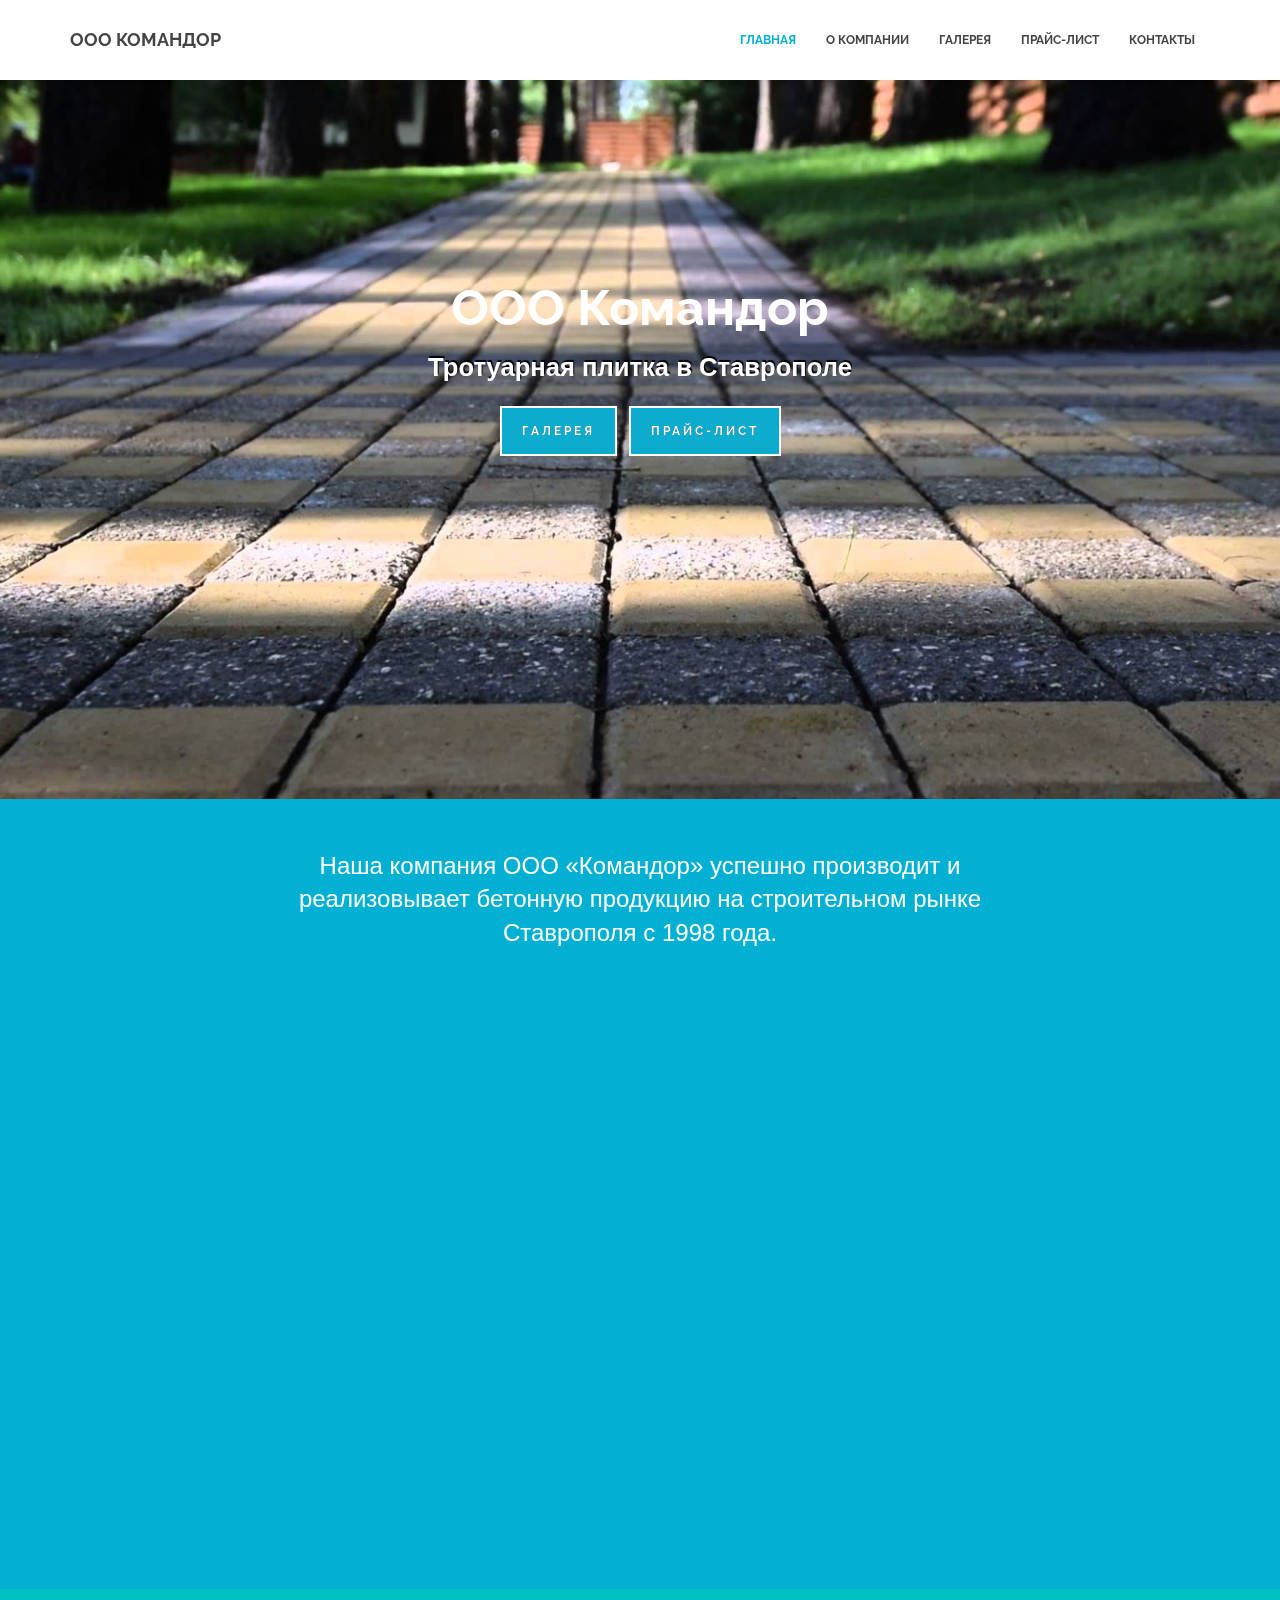
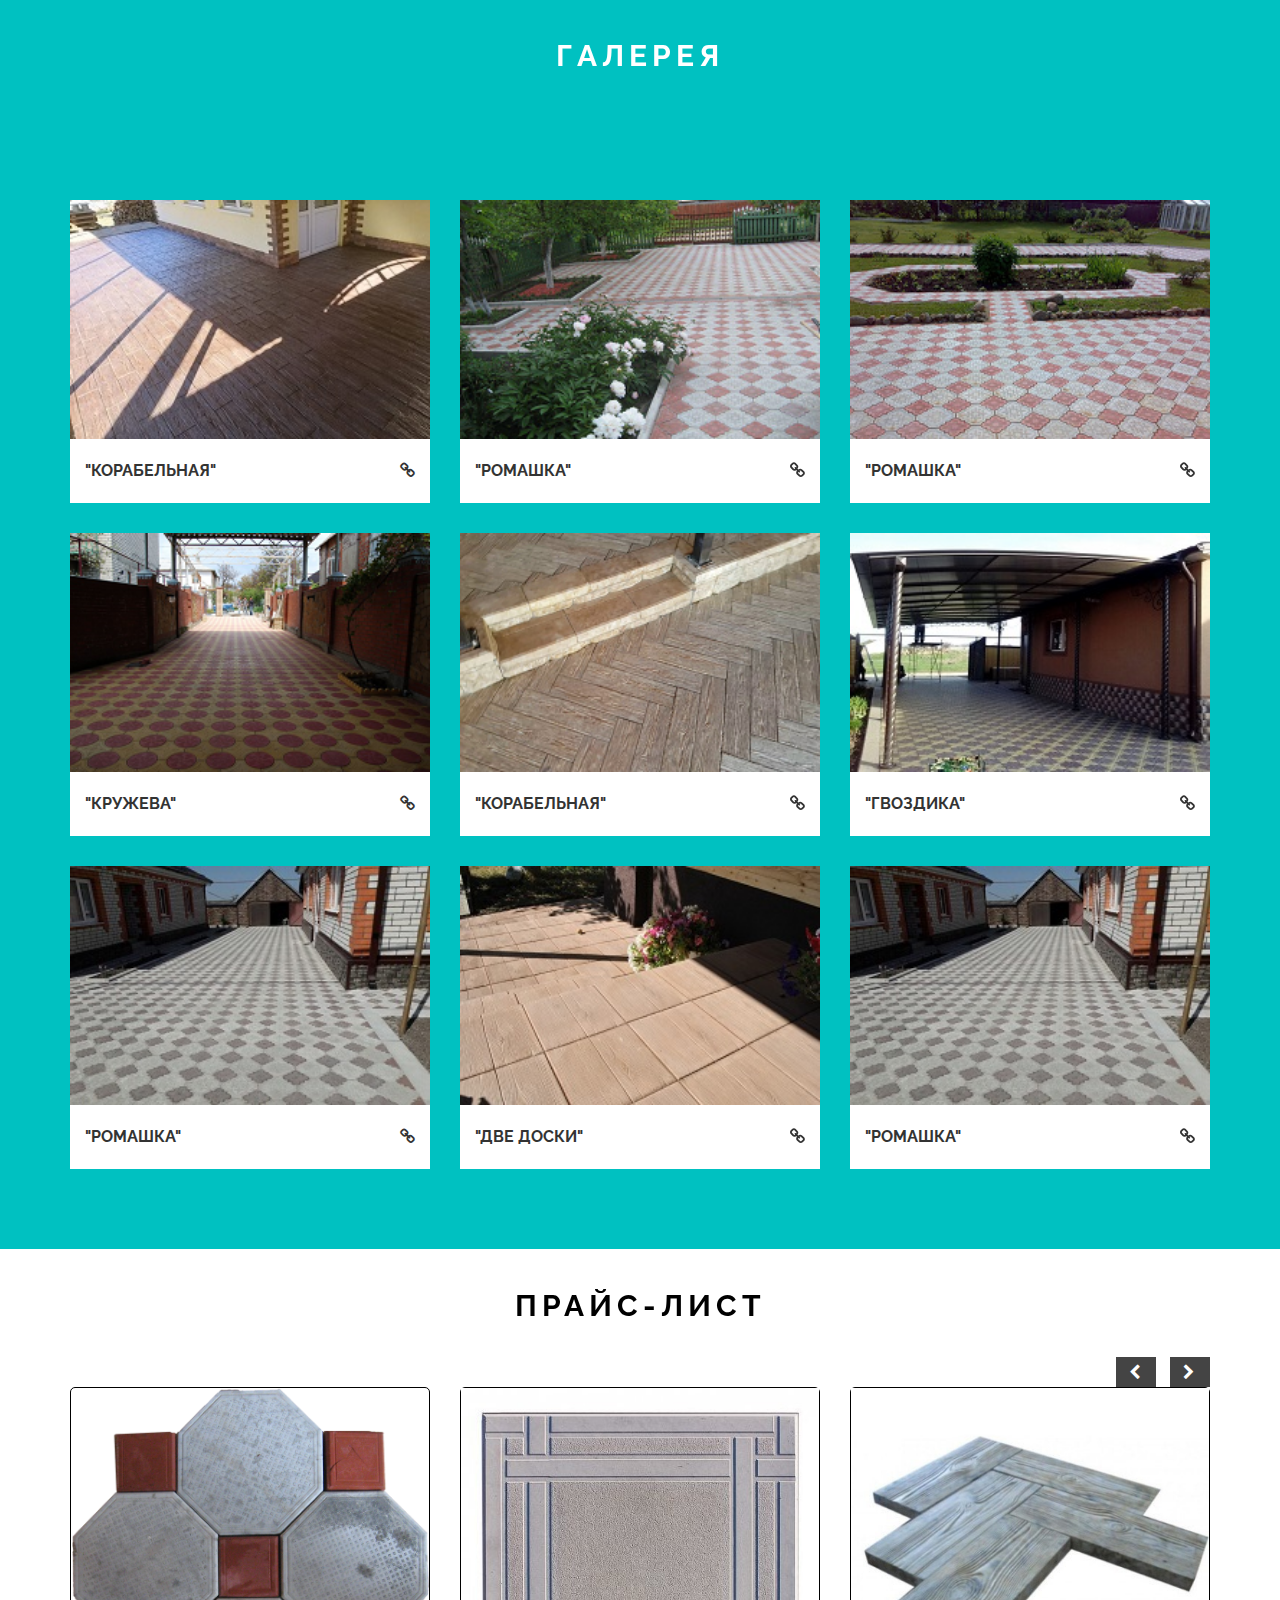
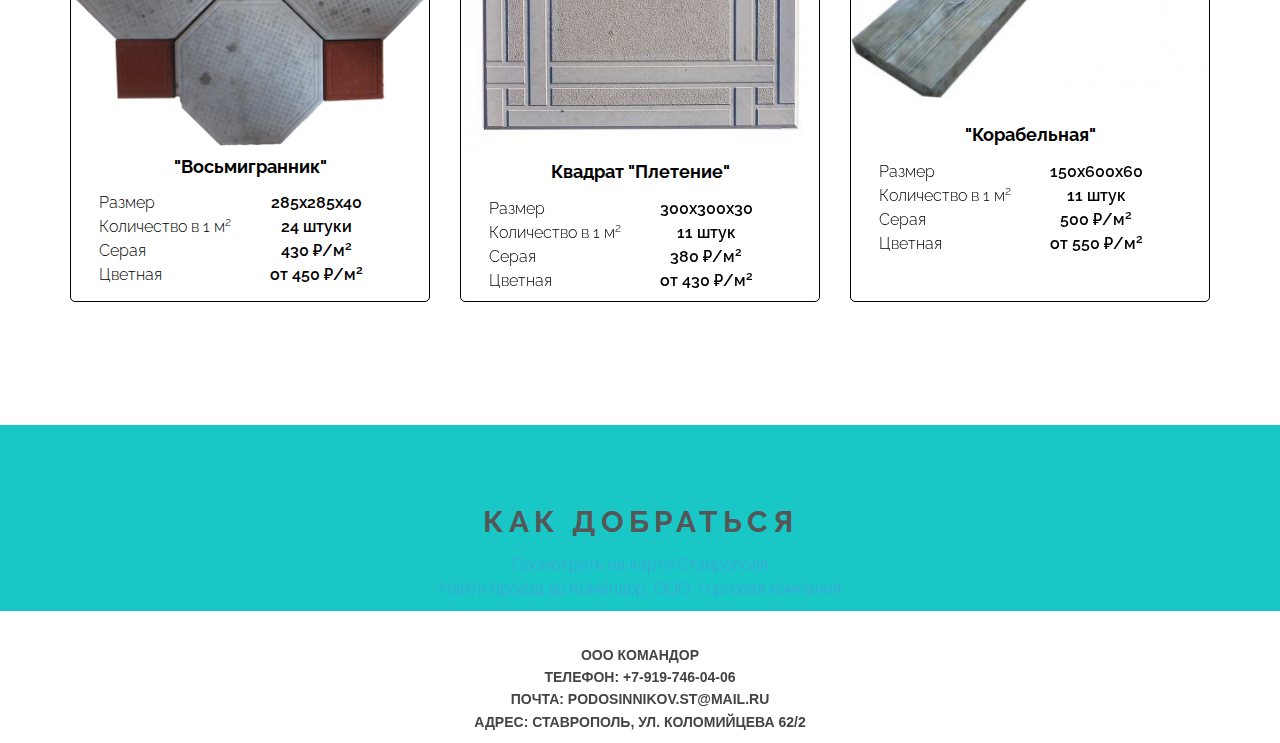
<file: index.html>
﻿<!doctype html>
<html lang="en">

<head>
    <!-- Meta, title, CSS, favicons, etc. -->
    <meta charset="utf-8">
    <meta name="viewport" content="width=device-width, initial-scale=1.0">
    <meta name="description" content="">
    <meta name="author" content="">
    <title>ООО Командор</title>
    <!-- Styles -->
    <link rel='stylesheet' href='assets/css/bootstrap.min.css'>
    <link rel='stylesheet' href='assets/css/animate.min.css'>
    <link rel='stylesheet' href="assets/css/font-awesome.min.css" />
    <link rel='stylesheet' href="assets/css/style.css" />
    <link rel='stylesheet' href="assets/css/price.css" />
    <!-- Fonts -->
    <link href='http://fonts.googleapis.com/css?family=Raleway:200,300,400,500,600,700,800' rel='stylesheet' type='text/css'>
    <!-- HTML5 shim and Respond.js IE8 support of HTML5 elements and media queries -->
    <!--[if lt IE 9]>
		  <script src="https://oss.maxcdn.com/libs/html5shiv/3.7.0/html5shiv.js"></script>
		  <script src="https://oss.maxcdn.com/libs/respond.js/1.3.0/respond.min.js"></script>
	<![endif]-->
    <!-- Favicon -->
    <link rel="shortcut icon" href="#"> </head>

<body>
    <!-- Begin Hero Bg -->
    <div id="parallax"> </div>
    <!-- End Hero Bg
	================================================== -->
    <!-- Start Header
	================================================== -->
    <header id="header" class="navbar navbar-inverse navbar-fixed-top" role="banner">
        <div class="container">
            <div class="navbar-header">
                <button class="navbar-toggle" type="button" data-toggle="collapse" data-target=".bs-navbar-collapse"> <span class="sr-only">Toggle navigation</span> <span class="icon-bar"></span> <span class="icon-bar"></span> <span class="icon-bar"></span> </button>
                <!-- Your Logo --><a href="#hero" class="navbar-brand">ООО КОМАНДОР</a> </div>
            <!-- Start Navigation -->
            <nav class="collapse navbar-collapse bs-navbar-collapse navbar-right" role="navigation">
                <ul class="nav navbar-nav">
                    <li> <a href="#hero">Главная</a> </li>
                    <li> <a href="#about">О компании</a> </li>
                    <li> <a href="#gallery">Галерея</a> </li>
                    <li> <a href="#slider">Прайс-лист</a> </li>
                    <!--  <li> <a href="#faq">FAQ</a> </li>-->
                    <li> <a href="#map">Контакты</a> </li>
                </ul>
            </nav>
        </div>
    </header>
    <!-- Intro
	================================================== -->
    <section id="hero" class="section">
        <div class="container">
            <div class="row">
                <div class="col-md-12">
                    <div class="herotext">
                        <h1 class="wow bounceInDown" data-wow-duration="1s" data-wow-delay="0.1s">ООО Командор </h1>
                        <p class="lead wow zoomIn" data-wow-duration="2s" data-wow-delay="0.5s" style="color:white;text-shadow: 1px -2px 1px black;"> Тротуарная плитка в Ставрополе </p>
                        <p> <a href="#gallery" class="btn btn-default btn-lg wow fadeInLeft" role="button"> Галерея </a> &nbsp; <a href="#slider" class="btn btn-default btn-lg wow fadeInRight" role="button">Прайс-лист</a> </p>
                    </div>
                </div>
                <div class="col-md-7"> </div>
            </div>
        </div>
    </section>
    <!-- About
	================================================== -->
    <section id="about" class="parallax section" style="background-color: #01b0d1" ;>
        <div class="wrapsection">
            <div class="parallax-overlay" style="background-color: #01b0d1;opacity:0.9;"></div>
            <div class="container">
                <div class="row">
                    <div class="col-md-12">
                        <!-- Title -->
                        <div class="maintitle">
                            <!--  <h3 class="section-title"><strong>FIND <span class="lighter">CAUSE</span></strong> to support on your run</h3>-->
                            <p class="lead"> Наша компания ООО «Командор» успешно производит и реализовывает бетонную продукцию на строительном рынке Ставрополя с 1998 года. </p>
                        </div>
                    </div>
                    <div class="row">
                        <div class="col-md-4 col-sm-6">
                            <div class="service-box wow flipInY" data-wow-duration="1.5s" data-wow-delay="0.1s"> <span class="glyphicon glyphicon-stats"></span>
                                <h3>Широкий ассортимент</h3>
                                <p> Вы можете подобрать материалы на ваш вкус, которые помогут реализовать даже самые смелые дизайнерские решения </p>
                            </div>
                        </div>
                        <div class="col-md-4 col-sm-6">
                            <div class="service-box wow flipInY" data-wow-duration="1.5s" data-wow-delay="0.1s"> <span class="glyphicon glyphicon-rub"></span>
                                <h3>Отсутствие переплаты посредниками</h3>
                                <p> Как компания – производитель, мы не делаем наценку на реализацию продукции </p>
                            </div>
                        </div>
                        <div class="col-md-4 col-sm-6">
                            <div class="service-box wow flipInY" data-wow-duration="1.5s" data-wow-delay="0.3s"> <span class="glyphicon glyphicon-heart"></span>
                                <h3>Качество</h3>
                                <p> Наша тротуарная плитка изготовлена из материалов высокого качества с соблюдением технологического процесса </p>
                            </div>
                        </div>
                    </div>
                    <div class="row">
                        <div class="col-md-4 col-sm-6">
                            <div class="service-box wow flipInY" data-wow-duration="1.5s" data-wow-delay="0.1s"> <span class="glyphicon glyphicon-briefcase"></span>
                                <h3>Надежные партнеры</h3>
                                <p> У нас можно купить тротуарную плитку от 1 м<sup>2</sup> и в любом объеме </p>
                            </div>
                        </div>
                        <div class="col-md-4 col-md-offset-4 col-sm-6">
                            <div class="service-box wow zoomIn" data-wow-duration="1.5s" data-wow-delay="0.1s"> <span class="glyphicon glyphicon-time"></span>
                                <h3>В ногу со временем</h3>
                                <p> Мы работаем на современном оборудованиии </p>
                            </div>
                        </div>
                    </div>
                </div>
            </div>
        </div>
    </section>
    <!-- Random
	================================================== 
    <section class="parallax section" style="background-image: url(http://themepush.com/demo/runcharity/assets/img/3.jpg);">
        <div class="wrapsection">
            <div class="parallax-overlay"></div>
            <div class="container">
                <div class="row">
                    <div class="col-md-12 sol-sm-12">
                        <div class="maintitle">
                            <h3 class="section-title justtitle">Participation is everything</h3>
                            <p class="lead bottom0 wow bounceInUp"> Fusce fermentum lectus id turpis suscipit, ut egestas magna volutpat. Donec a purus tellus. Nunc ut dolor eu est gravida auctor quis vitae. </p>
                        </div>
                    </div>
                </div>
            </div>
        </div>
    </section>-->
    <!-- Gallery
	================================================== -->
    <section id="gallery" class="parallax section" style="background-color:#00c1c1;">
        <div class="wrapsection">
            <div class="parallax-overlay" style="background-color:#00c1c1;opacity:0.9;"></div>
            <div class="container">
                <div class="row">
                    <div class="col-md-12 sol-sm-12">
                        <div class="maintitle">
                            <h3 class="section-title">Галерея</h3>
                            <p class="lead wow flipInX"> Мы выполнили большое количество заказов... </p>
                        </div>
                    </div>
                    <div class="col-md-4">
                        <a href="assets/img/gallery/big-1.jpg" title="Корабельная"> <img src="assets/img/gallery/small-1.jpg" alt="" class="image-responsive">
                            <div class="description"> <span class="caption"><b>"Корабельная"</b></span> <span class="camera"><i class="fa fa-link"></i></span>
                                <div class="clearfix"></div>
                            </div>
                        </a>
                    </div>
                    <div class="col-md-4">
                        <a href="assets/img/gallery/big-3.jpg" title="Ромашка"> <img src="assets/img/gallery/small-3.png" alt="" class="image-responsive">
                            <div class="description"> <span class="caption"> <b>"Ромашка"</b></span> <span class="camera"><i class="fa fa-link"></i></span>
                                <div class="clearfix"></div>
                            </div>
                        </a>
                    </div>
                    <div class="col-md-4">
                        <a href="assets/img/gallery/big-4.jpg" title="Ромашка"> <img src="assets/img/gallery/small-4.png" alt="" class="image-responsive">
                            <div class="description"> <span class="caption"><b>"Ромашка"</b></span> <span class="camera"><i class="fa fa-link"></i></span>
                                <div class="clearfix"></div>
                            </div>
                        </a>
                    </div>
                    <div class="col-md-4">
                        <a href="assets/img/gallery/big-5.jpg" title="Кружева"> <img src="assets/img/gallery/small-5.png" alt="" class="image-responsive">
                            <div class="description"> <span class="caption"> <b>"Кружева"</b></span> <span class="camera"><i class="fa fa-link"></i></span>
                                <div class="clearfix"></div>
                            </div>
                        </a>
                    </div>
                    <div class="col-md-4">
                        <a href="assets/img/gallery/big-6.jpg" title="Корабельная"> <img src="assets/img/gallery/small-6.png" alt="" class="image-responsive">
                            <div class="description"> <span class="caption"> <b>"Корабельная"</b></span> <span class="camera"><i class="fa fa-link"></i></span>
                                <div class="clearfix"></div>
                            </div>
                        </a>
                    </div>
                    <div class="col-md-4">
                        <a href="assets/img/gallery/big-8.jpg" title="Гвоздика"> <img src="assets/img/gallery/small-8.jpg" alt="" class="image-responsive">
                            <div class="description"> <span class="caption"> <b>"Гвоздика"</b></span> <span class="camera"><i class="fa fa-link"></i></span>
                                <div class="clearfix"></div>
                            </div>
                        </a>
                    </div>
                    <div class="col-md-4">
                        <a href="assets/img/gallery/big-9.jpg" title="Ромашка"> <img src="assets/img/gallery/small-9.jpg" alt="" class="image-responsive">
                            <div class="description"> <span class="caption"> <b>"Ромашка"</b></span> <span class="camera"><i class="fa fa-link"></i></span>
                                <div class="clearfix"></div>
                            </div>
                        </a>
                    </div>
                    <div class="col-md-4">
                        <a href="assets/img/gallery/big-10.jpg" title="Две доски"> <img src="assets/img/gallery/small-10.jpg" alt="" class="image-responsive">
                            <div class="description"> <span class="caption"> <b>"Две доски"</b></span> <span class="camera"><i class="fa fa-link"></i></span>
                                <div class="clearfix"></div>
                            </div>
                        </a>
                    </div>
                     <div class="col-md-4">
                        <a href="assets/img/gallery/big-11.jpg" title="Ромашка"> <img src="assets/img/gallery/small-11.jpg" alt="" class="image-responsive">
                            <div class="description"> <span class="caption"> <b>"Ромашка"</b></span> <span class="camera"><i class="fa fa-link"></i></span>
                                <div class="clearfix"></div>
                            </div>
                        </a>
                    </div>
                </div>
            </div>
        </div>
    </section>
    <!-- Text Carousel
	================================================== -->
    <section id="slider" class="parallax section" style="background-image: url(assets/img/background.gif);
    background-repeat: repeat;">
        <div class="wrapsection">
            <div class="container">
                <div class="row">
                    <h3 class="section-title">Прайс-лист</h3>
                    <div class="col-md-12">
                        <div class="row">
                            <div class="col-md-9"> </div>
                            <div class="col-md-3">
                                <!-- Controls -->
                                <div class="controls pull-right">
                                    <a class="left fa fa-chevron-left btn btn-primary" href="#carousel-example-generic" data-slide="prev"></a>
                                    <a class="right fa fa-chevron-right btn btn-primary" href="#carousel-example-generic" data-slide="next"></a>
                                </div>
                            </div>
                        </div>
                        <div id="carousel-example-generic" class="carousel slide" data-ride="carousel">
                            <!-- Wrapper for slides -->
                            <div class="carousel-inner">
                                <div class="item active">
                                    <div class="row">
                                        <div class="col-sm-4">
                                            <div class="col-item">
                                                <div class="photo"> <img src="./assets/img/price/8-gran.png" class="img-responsive" alt="a" /> </div>
                                                <div class="info">
                                                    <div class="row">
                                                        <h5>"Восьмигранник"</h5>
                                                        <div class="row">
                                                            <div class="col-md-5 col-md-offset-1
                                                            col-xs-5 col-xs-offset-1 product-prop-name">Размер</div>
                                                            <div class="col-md-4 product-property">285x285x40</div>
                                                        </div>
                                                        <div class="row">
                                                            <div class="col-md-5 col-md-offset-1
                                                            col-xs-5 col-xs-offset-1 product-prop-name">Количество в 1 м<sup>2</sup></div>
                                                            <div class="col-md-4 product-property">24 штуки</div>
                                                        </div>
                                                        <div class="row">
                                                            <div class="col-md-5 col-md-offset-1
                                                            col-xs-5 col-xs-offset-1 product-prop-name">Серая</div>
                                                            <div class="col-md-4 product-property">430 &#8381;/м<sup>2</sup> </div>
                                                        </div>
                                                        <div class="row">
                                                            <div class="col-md-5 col-md-offset-1
                                                            col-xs-5 col-xs-offset-1 product-prop-name">Цветная</div>
                                                            <div class="col-md-4 product-property">от 450 &#8381;/м<sup>2</sup> </div>
                                                        </div>
                                                    </div>
                                                </div>
                                            </div>
                                        </div>
                                        <div class="col-sm-4">
                                            <div class="col-item">
                                                <div class="photo"> <img src="./assets/img/price/kvadratpletenie.jpg" class="img-responsive" alt="a" /> </div>
                                                <div class="info">
                                                    <div class="row">
                                                        <h5>Квадрат "Плетение"</h5>
                                                        <div class="row">
                                                            <div class="col-md-5 col-md-offset-1
                                                            col-xs-5 col-xs-offset-1 product-prop-name">Размер</div>
                                                            <div class="col-md-4 product-property">300x300x30</div>
                                                        </div>
                                                        <div class="row">
                                                            <div class="col-md-5 col-md-offset-1
                                                            col-xs-5 col-xs-offset-1 product-prop-name">Количество в 1 м<sup>2</sup></div>
                                                            <div class="col-md-4 product-property">11 штук</div>
                                                        </div>
                                                        <div class="row">
                                                            <div class="col-md-5 col-md-offset-1
                                                            col-xs-5 col-xs-offset-1 product-prop-name">Серая</div>
                                                            <div class="col-md-4 product-property">380 &#8381;/м<sup>2</sup> </div>
                                                        </div>
                                                        <div class="row">
                                                            <div class="col-md-5 col-md-offset-1
                                                            col-xs-5 col-xs-offset-1 product-prop-name">Цветная</div>
                                                            <div class="col-md-4 product-property">от 430 &#8381;/м<sup>2</sup> </div>
                                                        </div>
                                                    </div>
                                                </div>
                                            </div>
                                        </div>
                                        <div class="col-sm-4">
                                            <div class="col-item">
                                                <div class="photo"> <img src="./assets/img/price/korabelnaya.jpeg" class="img-responsive" alt="a" /> </div>
                                                <div class="info">
                                                    <div class="row">
                                                        <h5>"Корабельная"</h5>
                                                        <div class="row">
                                                            <div class="col-md-5 col-md-offset-1
                                                            col-xs-5 col-xs-offset-1 product-prop-name">Размер</div>
                                                            <div class="col-md-4 product-property">150x600x60</div>
                                                        </div>
                                                        <div class="row">
                                                            <div class="col-md-5 col-md-offset-1
                                                            col-xs-5 col-xs-offset-1 product-prop-name">Количество в 1 м<sup>2</sup></div>
                                                            <div class="col-md-4 product-property">11 штук</div>
                                                        </div>
                                                        <div class="row">
                                                            <div class="col-md-5 col-md-offset-1
                                                            col-xs-5 col-xs-offset-1 product-prop-name">Серая</div>
                                                            <div class="col-md-4 product-property">500 &#8381;/м<sup>2</sup> </div>
                                                        </div>
                                                        <div class="row">
                                                            <div class="col-md-5 col-md-offset-1
                                                            col-xs-5 col-xs-offset-1 product-prop-name">Цветная</div>
                                                            <div class="col-md-4 product-property">от 550 &#8381;/м<sup>2</sup> </div>
                                                        </div>
                                                    </div>
                                                </div>
                                            </div>
                                        </div>
                                    </div>
                                </div>
                                <div class="item">
                                    <div class="row">
                                        <div class="col-sm-4">
                                            <div class="col-item">
                                                <div class="photo"> <img src="./assets/img/price/Dvedoski.jpg" class="img-responsive" alt="a" /> </div>
                                                <div class="info">
                                                    <div class="row">
                                                        <h5>"Две доски"</h5>
                                                        <div class="row">
                                                            <div class="col-md-5 col-md-offset-1
                                                            col-xs-5 col-xs-offset-1 product-prop-name">Размер</div>
                                                            <div class="col-md-4 product-property">300x300x30</div>
                                                        </div>
                                                        <div class="row">
                                                            <div class="col-md-5 col-md-offset-1
                                                            col-xs-5 col-xs-offset-1 product-prop-name">Количество в 1 м<sup>2</sup></div>
                                                            <div class="col-md-4 product-property">11 штук</div>
                                                        </div>
                                                        <div class="row">
                                                            <div class="col-md-5 col-md-offset-1
                                                            col-xs-5 col-xs-offset-1 product-prop-name">Серая</div>
                                                            <div class="col-md-4 product-property">380 &#8381;/м<sup>2</sup> </div>
                                                        </div>
                                                        <div class="row">
                                                            <div class="col-md-5 col-md-offset-1
                                                            col-xs-5 col-xs-offset-1 product-prop-name">Цветная</div>
                                                            <div class="col-md-4 product-property">от 430 &#8381;/м<sup>2</sup> </div>
                                                        </div>
                                                    </div>
                                                </div>
                                            </div>
                                        </div>
                                        <div class="col-sm-4">
                                            <div class="col-item">
                                                <div class="photo"> <img src="./assets/img/price/mostovaya.jpg" class="img-responsive" alt="a" /> </div>
                                                <div class="info">
                                                    <div class="row">
                                                        <h5>"Мостовая"</h5>
                                                        <div class="row">
                                                            <div class="col-md-5 col-md-offset-1
                                                            col-xs-5 col-xs-offset-1 product-prop-name">Размер</div>
                                                            <div class="col-md-4 product-property">300x300x50</div>
                                                        </div>
                                                        <div class="row">
                                                            <div class="col-md-5 col-md-offset-1
                                                            col-xs-5 col-xs-offset-1 product-prop-name">Количество в 1 м<sup>2</sup></div>
                                                            <div class="col-md-4 product-property">11 штук</div>
                                                        </div>
                                                        <div class="row">
                                                            <div class="col-md-5 col-md-offset-1
                                                            col-xs-5 col-xs-offset-1 product-prop-name">Серая</div>
                                                            <div class="col-md-4 product-property">450 &#8381;/м<sup>2</sup> </div>
                                                        </div>
                                                        <div class="row">
                                                            <div class="col-md-5 col-md-offset-1
                                                            col-xs-5 col-xs-offset-1 product-prop-name">Цветная</div>
                                                            <div class="col-md-4 product-property">от 500 &#8381;/м<sup>2</sup> </div>
                                                        </div>
                                                    </div>
                                                </div>
                                            </div>
                                        </div>
                                        <div class="col-sm-4">
                                            <div class="col-item">
                                                <div class="photo"> <img src="./assets/img/price/plitka%20gvozdika.jpg" class="img-responsive" alt="a" /> </div>
                                                <div class="info">
                                                    <div class="row">
                                                        <h5>"Гвоздика"</h5>
                                                        <div class="row">
                                                            <div class="col-md-5 col-md-offset-1
                                                            col-xs-5 col-xs-offset-1 product-prop-name">Размер</div>
                                                            <div class="col-md-4 product-property">300x300x45</div>
                                                        </div>
                                                        <div class="row">
                                                            <div class="col-md-5 col-md-offset-1
                                                            col-xs-5 col-xs-offset-1 product-prop-name">Количество в 1 м<sup>2</sup></div>
                                                            <div class="col-md-4 product-property">20 штук</div>
                                                        </div>
                                                        <div class="row">
                                                            <div class="col-md-5 col-md-offset-1
                                                            col-xs-5 col-xs-offset-1 product-prop-name">Серая</div>
                                                            <div class="col-md-4 product-property">430 &#8381;/м<sup>2</sup> </div>
                                                        </div>
                                                        <div class="row">
                                                            <div class="col-md-5 col-md-offset-1
                                                            col-xs-5 col-xs-offset-1 product-prop-name">Цветная</div>
                                                            <div class="col-md-4 product-property">от 450 &#8381;/м<sup>2</sup> </div>
                                                        </div>
                                                    </div>
                                                </div>
                                            </div>
                                        </div>
                                    </div>
                                </div>
                                <div class="item">
                                    <div class="row">
                                        <div class="col-sm-4">
                                            <div class="col-item">
                                                <div class="photo"> <img src="./assets/img/price/kalifornia.jpg" class="img-responsive" alt="a" /> </div>
                                                <div class="info">
                                                    <div class="row">
                                                        <h5>"Калифорния"</h5>
                                                        <div class="row">
                                                            <div class="col-md-5 col-md-offset-1
                                                            col-xs-5 col-xs-offset-1 product-prop-name">Размер</div>
                                                            <div class="col-md-4 product-property">330x330x30</div>
                                                        </div>
                                                        <div class="row">
                                                            <div class="col-md-5 col-md-offset-1
                                                            col-xs-5 col-xs-offset-1 product-prop-name">Количество в 1 м<sup>2</sup></div>
                                                            <div class="col-md-4 product-property">11 штук</div>
                                                        </div>
                                                        <div class="row">
                                                            <div class="col-md-5 col-md-offset-1
                                                            col-xs-5 col-xs-offset-1 product-prop-name">Серая</div>
                                                            <div class="col-md-4 product-property">380 &#8381;/м<sup>2</sup> </div>
                                                        </div>
                                                        <div class="row">
                                                            <div class="col-md-5 col-md-offset-1
                                                            col-xs-5 col-xs-offset-1 product-prop-name">Цветная</div>
                                                            <div class="col-md-4 product-property">от 430 &#8381;/м<sup>2</sup> </div>
                                                        </div>
                                                    </div>
                                                </div>
                                            </div>
                                        </div>
                                        <div class="col-sm-4">
                                            <div class="col-item">
                                                <div class="photo"> <img src="./assets/img/price/zebra2.jpg" class="img-responsive" alt="a" /> </div>
                                                <div class="info">
                                                    <div class="row">
                                                        <h5>"Зебра"</h5>
                                                        <div class="row">
                                                            <div class="col-md-5 col-md-offset-1
                                                            col-xs-5 col-xs-offset-1 product-prop-name">Размер</div>
                                                            <div class="col-md-4 product-property">500x500x50</div>
                                                        </div>
                                                        <div class="row">
                                                            <div class="col-md-5 col-md-offset-1
                                                            col-xs-5 col-xs-offset-1 product-prop-name">Количество в 1 м<sup>2</sup></div>
                                                            <div class="col-md-4 product-property">4 штуки</div>
                                                        </div>
                                                        <div class="row">
                                                            <div class="col-md-5 col-md-offset-1
                                                            col-xs-5 col-xs-offset-1 product-prop-name">Серая</div>
                                                            <div class="col-md-4 product-property">500 &#8381;/м<sup>2</sup> </div>
                                                        </div>
                                                        <div class="row">
                                                            <div class="col-md-5 col-md-offset-1
                                                            col-xs-5 col-xs-offset-1 product-prop-name">Цветная</div>
                                                            <div class="col-md-4 product-property">от 550 &#8381;/м<sup>2</sup> </div>
                                                        </div>
                                                    </div>
                                                </div>
                                            </div>
                                        </div>
                                        <div class="col-sm-4">
                                            <div class="col-item">
                                                <div class="photo"> <img src="./assets/img/price/rio.jpg" class="img-responsive" alt="a" /> </div>
                                                <div class="info">
                                                    <div class="row">
                                                        <h5>"Рио"</h5>
                                                        <div class="row">
                                                            <div class="col-md-5 col-md-offset-1
                                                            col-xs-5 col-xs-offset-1 product-prop-name">Размер</div>
                                                            <div class="col-md-4 product-property">400x400x50</div>
                                                        </div>
                                                        <div class="row">
                                                            <div class="col-md-5 col-md-offset-1
                                                            col-xs-5 col-xs-offset-1 product-prop-name">Количество в 1 м<sup>2</sup></div>
                                                            <div class="col-md-4 product-property">6,25 штук</div>
                                                        </div>
                                                        <div class="row">
                                                            <div class="col-md-5 col-md-offset-1
                                                            col-xs-5 col-xs-offset-1 product-prop-name">Серая</div>
                                                            <div class="col-md-4 product-property">450 &#8381;/м<sup>2</sup> </div>
                                                        </div>
                                                        <div class="row">
                                                            <div class="col-md-5 col-md-offset-1
                                                            col-xs-5 col-xs-offset-1 product-prop-name">Цветная</div>
                                                            <div class="col-md-4 product-property">от 500 &#8381;/м<sup>2</sup> </div>
                                                        </div>
                                                    </div>
                                                </div>
                                            </div>
                                        </div>
                                    </div>
                                </div>
                                <div class="item">
                                    <div class="row">
                                        <div class="col-sm-4">
                                            <div class="col-item">
                                                <div class="photo"> <img src="./assets/img/price/plitka%20kruzheva2.jpg" class="img-responsive" alt="a" /> </div>
                                                <div class="info">
                                                    <div class="row">
                                                        <h5>"Кружева"</h5>
                                                        <div class="row">
                                                            <div class="col-md-5 col-md-offset-1
                                                            col-xs-5 col-xs-offset-1 product-prop-name">Размер</div>
                                                            <div class="col-md-4 product-property">330x330x45</div>
                                                        </div>
                                                        <div class="row">
                                                            <div class="col-md-5 col-md-offset-1
                                                            col-xs-5 col-xs-offset-1 product-prop-name">Количество в 1 м<sup>2</sup></div>
                                                            <div class="col-md-4 product-property">24 штук</div>
                                                        </div>
                                                        <div class="row">
                                                            <div class="col-md-5 col-md-offset-1
                                                            col-xs-5 col-xs-offset-1 product-prop-name">Серая</div>
                                                            <div class="col-md-4 product-property">430 &#8381;/м<sup>2</sup> </div>
                                                        </div>
                                                        <div class="row">
                                                            <div class="col-md-5 col-md-offset-1
                                                            col-xs-5 col-xs-offset-1 product-prop-name">Цветная</div>
                                                            <div class="col-md-4 product-property">от 450 &#8381;/м<sup>2</sup> </div>
                                                        </div>
                                                    </div>
                                                </div>
                                            </div>
                                        </div>
                                        <div class="col-sm-4">
                                            <div class="col-item">
                                                <div class="photo"> <img src="./assets/img/price/korabelnaya.jpeg" class="img-responsive" alt="a" /> </div>
                                                <div class="info">
                                                    <div class="row">
                                                        <h5>"Корабельная"</h5>
                                                        <div class="row">
                                                            <div class="col-md-5 col-md-offset-1
                                                            col-xs-5 col-xs-offset-1 product-prop-name">Размер</div>
                                                            <div class="col-md-4 product-property">150x600x60</div>
                                                        </div>
                                                        <div class="row">
                                                            <div class="col-md-5 col-md-offset-1
                                                            col-xs-5 col-xs-offset-1 product-prop-name">Количество в 1 м<sup>2</sup></div>
                                                            <div class="col-md-4 product-property">11 штук</div>
                                                        </div>
                                                        <div class="row">
                                                            <div class="col-md-5 col-md-offset-1
                                                            col-xs-5 col-xs-offset-1 product-prop-name">Серая</div>
                                                            <div class="col-md-4 product-property">500 &#8381;/м<sup>2</sup> </div>
                                                        </div>
                                                        <div class="row">
                                                            <div class="col-md-5 col-md-offset-1
                                                            col-xs-5 col-xs-offset-1 product-prop-name">Цветная</div>
                                                            <div class="col-md-4 product-property">от 550 &#8381;/м<sup>2</sup> </div>
                                                        </div>
                                                    </div>
                                                </div>
                                            </div>
                                        </div>
                                        <div class="col-sm-4">
                                            <div class="col-item">
                                                <div class="photo"> <img src="./assets/img/price/romashka.jpg" class="img-responsive" alt="a" /> </div>
                                                <div class="info">
                                                    <div class="row">
                                                        <h5>Ромашка "Корона"</h5>
                                                        <div class="row">
                                                            <div class="col-md-5 col-md-offset-1
                                                            col-xs-5 col-xs-offset-1 product-prop-name">Размер</div>
                                                            <div class="col-md-4 product-property">300x300x45</div>
                                                        </div>
                                                        <div class="row">
                                                            <div class="col-md-5 col-md-offset-1
                                                            col-xs-5 col-xs-offset-1 product-prop-name">Количество в 1 м<sup>2</sup></div>
                                                            <div class="col-md-4 product-property">24 штуки</div>
                                                        </div>
                                                        <div class="row">
                                                            <div class="col-md-5 col-md-offset-1
                                                            col-xs-5 col-xs-offset-1 product-prop-name">Серая</div>
                                                            <div class="col-md-4 product-property">430 &#8381;/м<sup>2</sup> </div>
                                                        </div>
                                                        <div class="row">
                                                            <div class="col-md-5 col-md-offset-1
                                                            col-xs-5 col-xs-offset-1 product-prop-name">Цветная</div>
                                                            <div class="col-md-4 product-property">от 450 &#8381;/м<sup>2</sup> </div>
                                                        </div>
                                                    </div>
                                                </div>
                                            </div>
                                        </div>
                                    </div>
                                </div>
                                
								
								<div class="item">
                                    <div class="row">
                                        <div class="col-sm-4">
                                            <div class="col-item">
                                                <div class="photo"> <img src="./assets/img/price/rapida.jpg" class="img-responsive" alt="a" /> </div>
                                                <div class="info">
                                                    <div class="row">
                                                        <h5>"Рапида"</h5>
                                                        <div class="row">
                                                            <div class="col-md-5 col-md-offset-1
                                                            col-xs-5 col-xs-offset-1 product-prop-name">Размер</div>
                                                            <div class="col-md-4 product-property">400x400x50</div>
                                                        </div>
                                                        <div class="row">
                                                            <div class="col-md-5 col-md-offset-1
                                                            col-xs-5 col-xs-offset-1 product-prop-name">Количество в 1 м<sup>2</sup></div>
                                                            <div class="col-md-4 product-property">6,25 штук</div>
                                                        </div>
                                                        <div class="row">
                                                            <div class="col-md-5 col-md-offset-1
                                                            col-xs-5 col-xs-offset-1 product-prop-name">Серая</div>
                                                            <div class="col-md-4 product-property">400 &#8381;/м<sup>2</sup> </div>
                                                        </div>
                                                        <div class="row">
                                                            <div class="col-md-5 col-md-offset-1
                                                            col-xs-5 col-xs-offset-1 product-prop-name">Цветная</div>
                                                            <div class="col-md-4 product-property">от 450 &#8381;/м<sup>2</sup> </div>
                                                        </div>
                                                    </div>
                                                </div>
                                            </div>
                                        </div>
										<div class="col-sm-4">
                                            <div class="col-item">
                                                <div class="photo"> <img src="./assets/img/price/waterstock.jpg" class="img-responsive" alt="a" /> </div>
                                                <div class="info">
                                                    <div class="row">
                                                        <h5>Водосток, 0.5 м.</h5>
                                                        <div class="col-md-5 col-md-offset-1
                                                            col-xs-5 col-xs-offset-1 product-prop-name">Размер</div>
                                                        <div class="col-md-4 product-property">160x500x80</div>
                                                    </div>
                                                    <div class="row">
                                                        <div class="col-md-5 col-md-offset-1
                                                            col-xs-5 col-xs-offset-1 product-prop-name">Серая</div>
                                                        <div class="col-md-4 product-property"> от 80 &#8381;/м<sup>2</sup> </div>
                                                    </div>
                                                    <div class="row">
                                                        <div class="col-md-11 col-md-offset-1
                                                            col-xs-11 col-xs-offset-1 product-prop-name">Цветовая гамма на заказ </div>
                                                    </div>
                                                </div>
                                            </div>
                                        </div>
										<div class="col-sm-4">
                                            <div class="col-item">
                                                <div class="photo"> <img src="./assets/img/price/bordur.jpg" class="img-responsive" alt="a" /> </div>
                                                <div class="info">
                                                    <div class="row">
                                                        <h5>Бордюр, 1 м.</h5>
                                                        <div class="row">
                                                            <div class="col-md-5 col-md-offset-1
                                                            col-xs-5 col-xs-offset-1 product-prop-name">Размер</div>
                                                            <div class="col-md-4 product-property">77x1000x225</div>
                                                        </div>
                                                        <div class="row">
                                                            <div class="col-md-5 col-md-offset-1
                                                            col-xs-5 col-xs-offset-1 product-prop-name">Серая</div>
                                                            <div class="col-md-4 product-property">200 &#8381;/м<sup>2</sup> </div>
                                                        </div>
                                                        <div class="row">
                                                            <div class="col-md-11 col-md-offset-1
                                                            col-xs-11 col-xs-offset-1 product-prop-name">Цветовая гамма на заказ </div>
                                                        </div>
                                                    </div>
                                                </div>
                                            </div>
                                        </div>
                                    </div>
                                </div>
								
                            </div>
                        </div>
                    </div>
                </div>
                <div class="row" style="padding-top:20px">
                    <p> <a href="content/price-list.pdf" target="_blank" class="btn btn-default btn-lg wow fadeInLeft" role="button"> Подробнее </a> &nbsp; </p>
                </div>
            </div>
        </div>
    </section>
    <!-- FAQ
	================================================== 
    <section id="faq" class="section">
        <div class="wrapsection">
            <div class="container">
                <div class="row">
                    <div class="col-md-12 sol-sm-12">
                        <div class="maintitle">
                            <h3 class="section-title">Conditions of <span class="wow bounceInRight">Participation</span></h3>
                            <p class="lead"> Sed gravida, tortor in tincidunt sagittis, ligula lacus ultrices justo, sed mattis sem sem ut ex. Ut nunc elit, auctor et quam sit amet, convallis purus. </p>
                        </div>
                    </div>
                </div>
                <div class="row">
                    <div class="col-md-4 col-sm-12">
                        <div class="faq-block wow bounceInDown" data-wow-duration="1.5s" data-wow-delay="0s">
                            <div class="panel-group">
                                <div class="panel panel-default">
                                    <div class="panel-heading">
                                        <h4 class="panel-title">
								<a data-toggle="collapse" data-parent="#accordion" href="#collapseOne">
								How old can I be? </a>
								</h4> </div>
                                    <div id="collapseOne" class="panel-collapse collapse">
                                        <div class="panel-body"> How old. This is the detailed answer. It is a long established fact that a reader will be distracted by the readable content of a page when looking at its layout. </div>
                                    </div>
                                </div>
                                <div class="panel panel-default">
                                    <div class="panel-heading">
                                        <h4 class="panel-title">
								<a data-toggle="collapse" data-parent="#accordion" href="#collapseTwo">
								Can we donate clothes? </a>
								</h4> </div>
                                    <div id="collapseTwo" class="panel-collapse collapse">
                                        <div class="panel-body"> Can we? This is the detailed answer. It is a long established fact that a reader will be distracted by the readable content of a page when looking at its layout. </div>
                                    </div>
                                </div>
                                <div class="panel panel-default">
                                    <div class="panel-heading">
                                        <h4 class="panel-title">
								<a data-toggle="collapse" data-parent="#accordion" href="#collapseThree">
								How many miles to run ? </a>
								</h4> </div>
                                    <div id="collapseThree" class="panel-collapse collapse">
                                        <div class="panel-body"> So how many. This is the detailed answer. It is a long established fact that a reader will be distracted by the readable content of a page when looking at its layout. </div>
                                    </div>
                                </div>
                            </div>
                        </div>
                    </div>
                    <div class="col-md-4 col-sm-12">
                        <div class="faq-block wow bounceInDown" data-wow-duration="1.5s" data-wow-delay="0.1s">
                            <div class="panel-group">
                                <div class="panel panel-default">
                                    <div class="panel-heading">
                                        <h4 class="panel-title">
								<a data-toggle="collapse" data-parent="#accordion" href="#collapseFour">
								Can we show sponsors? </a>
								</h4> </div>
                                    <div id="collapseFour" class="panel-collapse collapse">
                                        <div class="panel-body"> Sponsors. This is the detailed answer. It is a long established fact that a reader will be distracted by the readable content of a page when looking at its layout. </div>
                                    </div>
                                </div>
                                <div class="panel panel-default">
                                    <div class="panel-heading">
                                        <h4 class="panel-title">
								<a data-toggle="collapse" data-parent="#accordion" href="#collapseFive">
								Are there free drinks? </a>
								</h4> </div>
                                    <div id="collapseFive" class="panel-collapse collapse">
                                        <div class="panel-body"> Drinks. This is the detailed answer. It is a long established fact that a reader will be distracted by the readable content of a page when looking at its layout. </div>
                                    </div>
                                </div>
                                <div class="panel panel-default">
                                    <div class="panel-heading">
                                        <h4 class="panel-title">
								<a data-toggle="collapse" data-parent="#accordion" href="#collapseSix">
								Is medical exam free ? </a>
								</h4> </div>
                                    <div id="collapseSix" class="panel-collapse collapse">
                                        <div class="panel-body"> Medical. This is the detailed answer. It is a long established fact that a reader will be distracted by the readable content of a page when looking at its layout. </div>
                                    </div>
                                </div>
                            </div>
                        </div>
                    </div>
                    <div class="col-md-4 col-sm-12">
                        <div class="faq-block wow bounceInDown" data-wow-duration="1.5s" data-wow-delay="0.2s">
                            <div class="panel-group">
                                <div class="panel panel-default">
                                    <div class="panel-heading">
                                        <h4 class="panel-title">
								<a data-toggle="collapse" data-parent="#accordion" href="#collapseSeven">
								Do you help with passport? </a>
								</h4> </div>
                                    <div id="collapseSeven" class="panel-collapse collapse">
                                        <div class="panel-body"> Passport. This is the detailed answer. It is a long established fact that a reader will be distracted by the readable content of a page when looking at its layout. </div>
                                    </div>
                                </div>
                                <div class="panel panel-default">
                                    <div class="panel-heading">
                                        <h4 class="panel-title">
								<a data-toggle="collapse" data-parent="#accordion" href="#collapseEight">
								What routes should one follow? </a>
								</h4> </div>
                                    <div id="collapseEight" class="panel-collapse collapse">
                                        <div class="panel-body"> Routes. This is the detailed answer. It is a long established fact that a reader will be distracted by the readable content of a page when looking at its layout. </div>
                                    </div>
                                </div>
                                <div class="panel panel-default">
                                    <div class="panel-heading">
                                        <h4 class="panel-title">
								<a data-toggle="collapse" data-parent="#accordion" href="#collapseNine">
								Do I have to pay a tax? </a>
								</h4> </div>
                                    <div id="collapseNine" class="panel-collapse collapse">
                                        <div class="panel-body"> Tax. This is the detailed answer. It is a long established fact that a reader will be distracted by the readable content of a page when looking at its layout. </div>
                                    </div>
                                </div>
                            </div>
                        </div>
                    </div>
                </div>
            </div>
        </div>
    </section>-->
    <!-- MAP
	================================================== -->
    <section id="map" class="map-section">
        <div class="wrapsection">
            <div class="container">
                <div class="row">
                    <div class="col-md-12 sol-sm-12">
                        <div class="maintitle">
                            <h3 class="section-title justtitle">Как добраться</h3> 
                            <a class="dg-widget-link" href="http://2gis.ru/stavropol/firm/8022565117234629/center/41.92831277847291,45.09432241503822/zoom/16?utm_medium=widget-source&utm_campaign=firmsonmap&utm_source=bigMap">Посмотреть на карте Ставрополя</a>
                            <div class="dg-widget-link"><a href="http://2gis.ru/stavropol/center/41.928322,45.094328/zoom/16/routeTab/rsType/bus/to/41.928322,45.094328╎Командор, ООО, торговая компания?utm_medium=widget-source&utm_campaign=firmsonmap&utm_source=route">Найти проезд до Командор, ООО, торговая компания</a></div>
                            <script charset="utf-8" src="http://widgets.2gis.com/js/DGWidgetLoader.js"></script>
                            <script charset="utf-8">
                                new DGWidgetLoader({
                                    "width": 1000   
                                    , "height": 600
                                    , "borderColor": "#a3a3a3"
                                    , "pos": {
                                        "lat": 45.09432241503822
                                        , "lon": 41.92831277847291
                                        , "zoom": 16
                                    }
                                    , "opt": {
                                        "city": "stavropol"
                                    }
                                    , "org": [{
                                        "id": "8022565117234629"
                                    }]
                                });
                            </script>
                            <noscript style="color:#c00;font-size:16px;font-weight:bold;">Виджет карты использует JavaScript. Включите его в настройках вашего браузера.</noscript>
                        </div>
                    </div>
                </div>
            </div>
        </div>
    </section>
    <!-- Contact
	================================================== 
    <section id="contactarea" class="parallax section" style="background-image: url(http://themepush.com/demo/runcharity/assets/img/map.png);">
        <div class="wrapsection">
            <div class="parallax-overlay" style="background-color: #1cbb9b;opacity:0.95;"></div>
            <div class="container">
                <div class="row">
                    <div class="col-md-12">
                        <div class="maintitle">
                            <h3 class="section-title">Связаться с нами</h3>
                            <p class="lead"> If you have questions about our events, don't hesitate to send us your message. This is a real working contact form, test it! </p>
                        </div>
                        <form id="contact" name="contact" method="post" class="text-left">
                            <fieldset>
                                <div class="row">
                                    <div class="col-md-4 wow fadeIn animated animated" data-wow-delay="0.1s" data-wow-duration="2s">
                                        <label for="name">Name<span class="required">*</span></label>
                                        <input type="text" name="name" id="name" size="30" value="" required/> </div>
                                    <div class="col-md-4 wow fadeIn animated" data-wow-delay="0.3s" data-wow-duration="2s">
                                        <label for="email">Email<span class="required">*</span></label>
                                        <input type="text" name="email" id="email" size="30" value="" required/> </div>
                                    <div class="col-md-4 wow fadeIn animated" data-wow-delay="0.3s" data-wow-duration="2s">
                                        <label for="phone">Phone</label>
                                        <input type="text" name="phone" id="phone" size="30" value="" /> </div>
                                </div>
                                <div class="wow fadeIn animated" data-wow-delay="0.3s" data-wow-duration="1.5" style="margin-top:15px;">
                                    <label for="message">Message<span class="required">*</span></label>
                                    <textarea name="message" id="message" required></textarea>
                                </div>
                                <div class="wow fadeIn animated" data-wow-delay="0.3" data-wow-duration="1.5s">
                                    <input id="submit" type="submit" name="submit" value="Send" /> </div>
                            </fieldset>
                        </form>
                        <div id="success">
                            <p class="contactalert"> Your message was sent succssfully! I will be in touch as soon as I can. </p>
                        </div>
                        <div id="error">
                            <p class="contactalert"> Something went wrong, try refreshing and submitting the form again. </p>
                        </div>
                    </div>
                </div>
            </div>
        </div>
    </section>-->
    <!-- Credits 
=============================================== -->
    <section id="credits" class="text-center">
        <!-- <span class="social wow zoomIn">
	<a href="#"><i class="fa fa-facebook"></i></a>
	<a href="#"><i class="fa fa-twitter"></i></a>
	<a href="#"><i class="fa fa-skype"></i></a>
	<a href="#"><i class="fa fa-linkedin"></i></a>
	<a href="#"><i class="fa fa-pinterest"></i></a>
	<a href="#"><i class="fa fa-google-plus"></i></a>
	</span>-->
        <br/> <a href="#">ООО Командор</a>
        <br/>Телефон: +7-919-746-04-06
         <br/>Почта: podosinnikov.st@mail.ru
        <br/> Адрес: Ставрополь, ул. Коломийцева 62/2 </section>
    <!-- Bootstrap core JavaScript
	================================================== -->
    <!-- Placed at the end of the document so the pages load faster -->
    <script src="assets/js/jquery.min.js"></script>
    <script src="assets/js/bootstrap.min.js"></script>
    <script src="assets/js/waypoints.min.js"></script>
    <script src="assets/js/jquery.scrollTo.min.js"></script>
    <script src="assets/js/jquery.localScroll.min.js"></script>
    <script src="assets/js/jquery.magnific-popup.min.js"></script>
    <script src="assets/js/validate.js"></script>
    <script src="assets/js/common.js"></script>
    <script type='text/javascript'>
        function init_map() {
            var myOptions = {
                scrollwheel: false
                , zoom: 14
                , center: new google.maps.LatLng(45.094234, 41.928258)
                , mapTypeId: google.maps.MapTypeId.ROADMAP
            };
            map = new google.maps.Map(document.getElementById('gmap_canvas'), myOptions);
            marker = new google.maps.Marker({
                map: map
                , position: new google.maps.LatLng(45.094234, 41.928258)
            });
            infowindow = new google.maps.InfoWindow({
                content: '<strong>ООО "Командор "</strong><br>Ставрополь, ул. Коломийцева 62/2<br>'
            });
            google.maps.event.addListener(marker, 'click', function () {
                infowindow.open(map, marker);
            });
            infowindow.open(map, marker);
        }
        google.maps.event.addDomListener(window, 'load', init_map);
    </script>
</body>

</html>
</file>
<file: assets/css/style.css>
body {
	color:#444;
	font:normal 16px "Raleway","Helvetica Neue",Helvetica,Arial,sans-serif;
	font-weight:300;
	background-color:#fff;
	overflow-x:hidden;
	line-height:1.5;
}
a {
	color:#3498db;
	cursor:pointer;
	text-decoration:none;
		-moz-transition:all .2s;
	-o-transition:all .2s;
	-webkit-transition:all .2s;
	transition:all .2s;
}
a:hover,a:focus {
	color:#3498db;
	outline:none;
	text-decoration:none;
}
h1,h2,h3,h4,h5,h6,.h1,.h2,.h3,.h4,.h5,.h6 {
	font-family:"Raleway","Helvetica Neue",Helvetica,Arial,sans-serif;
	font-weight:bold;
	margin-bottom:15px;
	margin-top:0;
}
h1 {
	font-size:38px;
}
h2 {
	font-size:32px;
}
h3 {
	font-size:24px;
	display:block;
}
h4 {
	font-size:20px;
}
h5 {
	font-size:18px;
}
h6 {
	font-size:16px;
}
p.lead {
    font-family: sans-serif;
	font-size:24px;
	font-weight:200;
}
p {
	margin-bottom:20px;
}
p:last-child {
	margin-bottom:0;
}
ul,ol {
	margin-bottom:20px;
}
blockquote {
	padding-top:0;
	padding-bottom:0;
	border-color:#1ABC9C;
}
blockquote small {
	color:inherit;
}
pre {
	background-color:rgba(255,255,255,.5);
	border-color:rgba(0,0,0,.1);
	margin-bottom:20px;
}
.lighter {
	font-weight:100;
}
img {
	max-width: 100%;
}
/*	Section	==================================================*/

.active-section {
	top:0px;
}
.navbar.active-section {
	top:0 !important;
}
.section-title {
	text-transform:uppercase;
	font-size:30px;
	letter-spacing:5px;
}
.whitecolor {
	color: #fff;
}
/*	Button & Label	==================================================*/
.alert {
	color:#FFF;
	border:none;
}
[class^="alert-"] .alert-link,[class*=" alert-"] .alert-link {
	color:#FFF;
	font-weight:300;
	text-decoration:underline;
}
.btn,.label {
	border-radius:0px;
	-moz-border-radius:0px;
	-webkit-border-radius:0px;
	-moz-transition:all .2s;
	-o-transition:all .2s;
	-webkit-transition:all .2s;
	transition:all .2s;
}
.btn {
	font-weight:700;
	text-transform:uppercase;
	font-size:14px;
	letter-spacing:3px;
}
.btn:hover,.btn:focus {
	outline:none;
}
.btn-link {
	color:#1abc9c;
}
.btn-link:hover,.btn-link:focus {
	color:#16a085;
}
.btn-default,.label-default {
    border-color: #FFF;
    color: rgb(255, 255, 255);
    background-color: #0caccf;
    border-width: 2px;
    padding: 15px 20px;
    text-shadow: 0 0 0px black;
}
.btn-default:hover,.btn-default:focus {
	background-color:#F9FAFD;
	border-color:#F9FAFD;
	color:#444;
}
.btn-success,.label-success,.alert-success {
	background-color:#FFF;
	border-color:#FFF;
	color:#1E2024;
}
.btn-success:hover,.btn-success:focus {
	border-color:#FFF;
	background-color:#FFF;
	color:#000;
}
.btn-primary,.label-primary {
	background-color:#444;
	border-color:#444;
}
.btn-primary:hover,.btn-primary:focus {
	background-color:#d33c00;
	border-color:#d33c00;
}
.btn-info,.label-info,.alert-info {
	background-color:#FFF;
	border-color:#FFF;
	color:#01B0D1;
}
.btn-info:hover,.btn-info:focus {
	background-color:#FFF;
	border-color:#FFF;
	color:#0299b8;
}
.btn-warning,.label-warning,.alert-warning {
	background-color:#e67e22;
	border-color:#e67e22;
}
.btn-warning:hover,.btn-warning:focus {
	background-color:#d35400;
	border-color:#d35400;
}
.btn-danger,.label-danger,.alert-danger {
	background-color:#e74c3c;
	border-color:#e74c3c;
}
.btn-danger:hover,.btn-danger:focus {
	background-color:#c0392b;
		border-color: #c0392b;
}
/*	Tab & Collapse Skin	==================================================*/
.tab-pane {
	padding:15px 0;
	margin-bottom:5px;
}
.nav-tabs {
	border-bottom-color:#ecf0f1;
}
.nav-tabs>li>a {
	padding:10px 0;
	margin-right:30px;
	color:inherit;
	font-size:16px;
	border:none;
	border-bottom:1px solid rgba(255,255,255,0);
}
.nav .open>a,.nav .open>a:hover,.nav .open>a:focus {
	background:transparent;
	border:none;
	border-color:rgba(255,255,255,0);
}
.nav>li>a:hover,.nav>li>a:focus {
	background-color:#ecf0f1;
}
.nav-tabs>li>a:hover,.nav-tabs>li>a:focus {
	color:#1abc9c;
	background:transparent;
}
.nav-tabs>li.active>a,.nav-tabs>li.active>a:hover,.nav-tabs>li.active>a:focus {
	background:transparent;
	border:none;
	color:#1abc9c;
	border-bottom:1px solid #1abc9c;
}
.nav-pills>li.active>a,.nav-pills>li.active>a:hover,.nav-pills>li.active>a:focus {
	background-color:#1abc9c;
}
.nav .caret,.nav a:hover .caret {
	border-top-color:#1abc9c;
	border-bottom-color:#1abc9c;
}
.dropdown-menu>.active>a,.dropdown-menu>.active>a:hover,.dropdown-menu>.active>a:focus {
	background-color:#1abc9c;
}
.navbar-inverse .navbar-collapse,.navbar-inverse .navbar-form {
	border-color:#bdc3c7;
}
.navbar-inverse .navbar-toggle {
	background-color:#34495e;
	border-color:#2c3e50;
	margin-top:23px;
}
.navbar-inverse .navbar-toggle:focus {
	outline:none;
}
.panel {
	box-shadow:none;
	-webkit-box-shadow:none;
	-moz-box-shadow:none;
}
.panel-default {
	border-color:#eee;
}
.panel-default:last-child {
	margin-bottom:25px;
}
.panel-default>.panel-heading {
	background:#fff;
	color:#444;
}
.panel-heading {
	padding:20px 25px;
}
.panel-default>.panel-heading a:hover {
	color:#01b0d1;
}
.panel-default>.panel-heading+.panel-collapse .panel-body {
		border-top:1px solid #eee;
}
.panel-group .panel {
	border-radius: 0;
}
/*	Form	==================================================*/
label {
	font-weight:300;
}
.input-group {
	margin-bottom:10px;
}
.form-control {
	font-weight:300;
	border-color:#ecf0f1;
	background-color:#ecf0f1;
		border-radius:0px;
	-webkit-border-radius:0px;
	-moz-border-radius:0px;
		box-shadow:none;
	-webkit-box-shadow:none;
	-moz-box-shadow:none;
		-moz-transition:all .2s;
	-o-transition:all .2s;
	-webkit-transition:all .2s;
	transition:all .2s;
}
.form-control[disabled],.form-control[readonly],fieldset[disabled] .form-control,.form-control[disabled]:hover,.form-control[readonly]:hover,fieldset[disabled] .form-control:hover,.form-control[disabled]:focus,.form-control[readonly]:focus,fieldset[disabled] .form-control:focus {
	background-color:#ecf0f1;
}
.form-control:hover,.form-control:focus {
	outline:none;
	border-color:#ecf0f1;
	background-color:#FFF;
		box-shadow:none;
	-webkit-box-shadow:none;
	-moz-box-shadow:none;
}
.form-control:-moz-placeholder {
	color:#bdc3c7;
	font-weight:300;
}
.form-control::-moz-placeholder {
	color:#bdc3c7;
	font-weight:300;
}
.form-control:-ms-input-placeholder {
	color:#bdc3c7;
	font-weight:300;
}
.form-control::-webkit-input-placeholder {
	color:#bdc3c7;
	font-weight:300;
}
.input-group-addon {
	background-color:#FFF;
	border-color:#ecf0f1;
	color:#ecf0f1;
}
[class^="has-"] .form-control,[class*=" has-"] .form-control {
	color:#FFF;
}
.has-success .help-block,.has-success .control-label,.has-success .radio,.has-success .checkbox,.has-success .radio-inline,.has-success .checkbox-inline {
	color:#2ecc71;
}
.has-success .form-control {
	border-color:#2ecc71;
	background-color:#2ecc71;
}
.has-success .form-control:hover,.has-success .form-control:focus {
	border-color:#2ecc71;
	background-color:#FFF;
	color:#2ecc71;
		box-shadow:none;
	-webkit-box-shadow:none;
	-moz-box-shadow:none;
}
.has-warning .help-block,.has-warning .control-label,.has-warning .radio,.has-warning .checkbox,.has-warning .radio-inline,.has-warning .checkbox-inline {
	color:#e67e22;
}
.has-warning .form-control {
	border-color:#e67e22;
	background-color:#e67e22;
}
.has-warning .form-control:hover,.has-warning .form-control:focus {
	background-color:#FFF;
	border-color:#e67e22;
	color:#e67e22;
		box-shadow:none;
	-webkit-box-shadow:none;
	-moz-box-shadow:none;
}
.has-error .help-block,.has-error .control-label,.has-error .radio,.has-error .checkbox,.has-error .radio-inline,.has-error .checkbox-inline {
	color:#e74c3c;
}
.has-error .form-control {
	border-color:#e74c3c;
	background-color:#e74c3c;
}
.has-error .form-control:hover,.has-error .form-control:focus {
	background-color:#FFF;
	border-color:#e74c3c;
	color:#e74c3c;
		box-shadow:none;
	-webkit-box-shadow:none;
	-moz-box-shadow: none;
}
/*	Header	==================================================*/
#header {
	box-shadow:0 0 5px rgba(0,0,0,.05);
	-webkit-box-shadow:0 0 5px rgba(0,0,0,.05);
	-moz-box-shadow: 0 0 5px rgba(0,0,0,.05);
}
/*	Parallax Background	==================================================*/
#parallax {
	height:100%;
	width:100%;
	top:0;
	position:fixed;
	background-image:url("../img/start1.jpg");
	background-position:center center;
	background-repeat:no-repeat;
	-webkit-background-size: cover;
	-moz-background-size: cover;
	-o-background-size: cover;
	background-size: cover;
	z-index: -100;
}
/*	Navbar	==================================================*/
.navbar-inverse .navbar-brand {
	padding:30px 15px;
	margin-right:30px;
	color:inherit;
	text-transform:uppercase;
	font-weight:bold;
}
.navbar-inverse .navbar-brand:hover,.navbar-inverse .navbar-brand:focus {
	color:#000;
}
.navbar-inverse {
	background-color:#FFF;
		border:none;
}
.navbar-right button {
	margin:23px 0;
}
.navbar-nav>li>a {
	padding:30px 0;
	margin:0 15px;
}
.navbar-inverse .navbar-nav>li>a {
	color:inherit;
	text-transform:uppercase;
	font-size:12px;
	font-weight:bold;
}
.navbar-inverse .navbar-nav>li>a:hover,.navbar-inverse .navbar-nav>li>a:focus,.navbar-inverse .navbar-nav>.active>a,.navbar-inverse .navbar-nav>.active>a:hover,.navbar-inverse .navbar-nav>.active>a:focus {
	background-color:transparent;
	background-color:rgba(255,255,255,0);
	color:#01b0d1;
}
.header-button {
	margin-left: 15px;
}
/*	Hero	==================================================*/
#hero {
	margin-top:140px;
	padding:0;
	color:#FFF;
}
#hero .herotext {
	padding:140px 100px 30%;
    text-align: center;
}
#hero h1 {
	font-size:50px;
}
#hero p.lead {
    font-size: 1.6em;
    font-weight: 700;
}
#hero .btn {
	font-size:12px;
}
/*	Features	==================================================*/
#features {
	background-color:#01B0D1;
	color:#FFF;
}
.maintitle h1 {
	text-transform:uppercase;
}
.maintitle,.service-box {
	text-align:center;
}
.maintitle .lead {
	max-width:840px;
	margin:0px auto;
	margin-bottom:80px;
	padding-left:20px;
	padding-right:20px;
}
.service-box {
	margin-bottom:30px;
	background-color:#fff;
	color:#444;
	padding:30px;
	  position: relative;
}
.service-box .glyphicon {
	font-size:30px;
	margin-bottom:20px;
}
.service-box img {
	margin-bottom: 29px;
}

/*	Gallery	==================================================*/ 

#gallery img {
	width:100%;
	height:auto;
		transition:all .3s ease-in-out;
}
#gallery img:hover {
	transform:scale(1.3);
}
#gallery a {
	display:block;
	overflow:hidden;
	margin-bottom:30px;
}
#gallery a img {
	margin-bottom:0px;
	display:block;
	width:100%;
	max-width:100%;
}
#gallery .description {
	background-color:#fff;
	display:block;
	padding:20px 15px;
	color:#333;
	text-transform:uppercase;
	clear:both;
	position: relative;
}
#gallery .caption {
	float:left;
}
#gallery .camera {
	float:right;
}
#gallery a.btn {
	display:inline-block;
}
/*	Faq==================================================*/ 
#faq {
	background-color:#F9FAFD;
}
.faq-block {
	margin:0px;
}
/*	Slider	==================================================*/ 
#slider .wrapsection {	
    padding-top: 40px;
	color:black; text-align: center;
}

.carousel-control.left,.carousel-control.right {
	background-image:none;
}
.carousel-control {
	color:black;
	opacity:1;
	text-shadow:none;
}
.carousel-control:hover {
	color:#CCC;
}
.carousel-indicators li {
	border-color:black;
	margin:0 2px;
	height:15px;
	width:15px;
	border-radius:10px;
	-webkit-border-radius:10px;
	-moz-border-radius:10px;
	margin:0 2px;
		-moz-transition:all .2s;
	-o-transition:all .2s;
	-webkit-transition:all .2s;
	transition:all .2s;
}
.carousel-indicators .active {
	height:15px;
	width:15px;
	border-radius:10px;
	-webkit-border-radius:10px;
	-moz-border-radius:10px;
	margin:0 2px;
	background-color:black;
	border:1px solid black;
}
.carousel.slide {
	-moz-transition:all .2s;
	-o-transition:all .2s;
	-webkit-transition:all .2s;
	transition:all .2s;
}
.carousel-inner blockquote {
	border:none;
	text-align:center;
	padding:40px 10%;
}
.carousel-inner blockquote small {
	font-size:14px;
	text-transform:uppercase;
	font-weight:400;
}
.carousel-inner blockquote p {
	font-size:36px;
}
.carousel-control .glyphicon {
	left:50%;
	margin-top:-10px;
	margin-left:-10px;
	font-size:20px;
}
.carousel-indicators {
	bottom:-50px;
}
.carousel-control {
	background:transparent;
	position:absolute;
	top:50%;
	margin-top:0px;
		border-radius:20px;
	-webkit-border-radius:20px;
	-moz-border-radius:20px;
		height:40px;
	width:40px;
}
/*	Contact Area	==================================================*/ 
#contactarea {
	text-align:center;
}
#contactarea .maintitle p.lead {
	margin-bottom:40px;
}
#contactarea form {
	max-width:800px;
	margin:0px auto;
}
#contactarea .input-lg,#contactarea .btn-lg {
	padding:20px 25px;
	height:65px;
}
#contact label {
	text-transform:uppercase;
	font-weight:300;
	 letter-spacing:3px;
	 font-size:13px;
}
#contact input,#contact select,#contact textarea {
	font-family:inherit;
	font-size:inherit;
	line-height:inherit;
	width:100%;
	border:0px;
	color:#333;
	background-color:#fff;
	border:0;
}
#contact input,#contact select {
		height:40px;
	margin-bottom:0px;
}
#contact input#submit {
	width:auto;
	margin-top:20px;
	background-color:rgba(0,0,0,0.3);
	border:0;
	color:#fff;
	padding:0px 20px;
	font-weight:400;
	text-transform:uppercase;
	letter-spacing:3px;
	font-size:14px;
}
#contact textarea {
	height:180px;
}
.required {
	color:#fff;
}
#success,#error {
	display:none
}
#success span,#erro span {
	display:block;
	position:absolute;
	top:0;
	width:100%
}
#success span p,#error span p {
	margin-top:6em
}
#success span p {
	color:#9bd32d;
}
#error span p {
	color:#c0392b;
}
.error.contactalert {
	text-transform:none;
	font-style:italic;
	display:inline-block;
}
.footer {
	padding:70px 0 60px 0;
}
.footer ul.social-icons li {
	width:20px;
	height:20px;
	position:relative;
	background:#fff;
	border:2px solid #ccc;
	border-radius:50%;
}
.footer ul.social-icons li a {
	color:#666;
}
.contactalert {  
	margin-top: 20px;
	border: 1px solid;
	display: inline-block;
	padding: 20px;
}
#credits {
	padding:10px 0;
	text-transform:uppercase;
    font-family:sans-serif;
	font-size:14px;
    font-weight: 800;
	line-height: 1.6;
}
#credits a {
	color:inherit;
}
#credits .social i {
	border:1px solid #ccc;
	height:30px;
	width:30px;
	line-height:30px;
	border-radius:50%;
	margin-left:2px;
	color:#999;
	text-align:center;
	margin-bottom:15px;
	display:inline-block;
}
#credits .social i:hover {
	color: #333;
}
/*	Magnific Popup	==================================================*/
.mfp-bg {
	top:0;
	left:0;
	width:100%;
	height:100%;
	z-index:1042;
	overflow:hidden;
	position:fixed;
	background:#0b0b0b;
	opacity:0.8;
	filter:alpha(opacity=80);
}
.mfp-wrap {
	top:0;
	left:0;
	width:100%;
	height:100%;
	z-index:1043;
	position:fixed;
	outline:none !important;
	-webkit-backface-visibility:hidden;
}
.mfp-container {
	text-align:center;
	position:absolute;
	width:100%;
	height:100%;
	left:0;
	top:0;
	padding:0 8px;
	-webkit-box-sizing:border-box;
	-moz-box-sizing:border-box;
	box-sizing:border-box;
}
.mfp-container:before {
	content:'';
	display:inline-block;
	height:100%;
	vertical-align:middle;
}
.mfp-align-top .mfp-container:before {
	display:none;
}
.mfp-content {
	position:relative;
	display:inline-block;
	vertical-align:middle;
	margin:0 auto;
	text-align:left;
	z-index:1045;
}
.mfp-inline-holder .mfp-content,.mfp-ajax-holder .mfp-content {
	width:100%;
	cursor:auto;
}
.mfp-ajax-cur {
	cursor:progress;
}
.mfp-zoom-out-cur,.mfp-zoom-out-cur .mfp-image-holder .mfp-close {
	cursor:-moz-zoom-out;
	cursor:-webkit-zoom-out;
	cursor:zoom-out;
}
.mfp-zoom {
	cursor:pointer;
	cursor:-webkit-zoom-in;
	cursor:-moz-zoom-in;
	cursor:zoom-in;
}
.mfp-auto-cursor .mfp-content {
	cursor:auto;
}
.mfp-close,.mfp-arrow,.mfp-preloader,.mfp-counter {
	-webkit-user-select:none;
	-moz-user-select:none;
	user-select:none;
}
.mfp-loading.mfp-figure {
	display:none;
}
.mfp-hide {
	display:none !important;
}
.mfp-preloader {
	color:#CCC;
	position:absolute;
	top:50%;
	width:auto;
	text-align:center;
	margin-top:-0.8em;
	left:8px;
	right:8px;
	z-index:1044;
}
.mfp-preloader a {
	color:#CCC;
}
.mfp-preloader a:hover {
	color:#FFF;
}
.mfp-s-ready .mfp-preloader {
	display:none;
}
.mfp-s-error .mfp-content {
	display:none;
}
button.mfp-close,button.mfp-arrow {
	overflow:visible;
	cursor:pointer;
	background:transparent;
	border:0;
	-webkit-appearance:none;
	display:block;
	outline:none;
	padding:0;
	z-index:1046;
	-webkit-box-shadow:none;
	box-shadow:none;
}
button::-moz-focus-inner {
	padding:0;
	border:0;
}
.mfp-close {
	width:44px;
	height:44px;
	line-height:44px;
	position:absolute;
	right:0;
	top:0;
	text-decoration:none;
	text-align:center;
	opacity:0.65;
	filter:alpha(opacity=65);
	padding:0 0 18px 10px;
	color:#FFF;
	font-style:normal;
	font-size:28px;
	font-family:Arial,Baskerville,monospace;
}
.mfp-close:hover,.mfp-close:focus {
	opacity:1;
	filter:alpha(opacity=100);
}
.mfp-close:active {
	top:1px;
}
.mfp-close-btn-in .mfp-close {
	color:#333;
}
.mfp-image-holder .mfp-close,.mfp-iframe-holder .mfp-close {
	color:#FFF;
	right:-6px;
	text-align:right;
	padding-right:6px;
	width:100%;
}
.mfp-counter {
	position:absolute;
	top:0;
	right:0;
	color:#CCC;
	font-size:12px;
	line-height:18px;
	white-space:nowrap;
}
.mfp-arrow {
	position:absolute;
	opacity:0.65;
	filter:alpha(opacity=65);
	margin:0;
	top:50%;
	margin-top:-55px;
	padding:0;
	width:90px;
	height:110px;
	-webkit-tap-highlight-color:rgba(0,0,0,0);
}
.mfp-arrow:active {
	margin-top:-54px;
}
.mfp-arrow:hover,.mfp-arrow:focus {
	opacity:1;
	filter:alpha(opacity=100);
}
.mfp-arrow:before,.mfp-arrow:after,.mfp-arrow .mfp-b,.mfp-arrow .mfp-a {
	content:'';
	display:block;
	width:0;
	height:0;
	position:absolute;
	left:0;
	top:0;
	margin-top:35px;
	margin-left:35px;
	border:medium inset transparent;
}
.mfp-arrow:after,.mfp-arrow .mfp-a {
	border-top-width:13px;
	border-bottom-width:13px;
	top:8px;
}
.mfp-arrow:before,.mfp-arrow .mfp-b {
	border-top-width:21px;
	border-bottom-width:21px;
	opacity:0.7;
}
.mfp-arrow-left {
	left:0;
}
.mfp-arrow-left:after,.mfp-arrow-left .mfp-a {
	border-right:17px solid #FFF;
	margin-left:31px;
}
.mfp-arrow-left:before,.mfp-arrow-left .mfp-b {
	margin-left:25px;
	border-right:27px solid #3F3F3F;
}
.mfp-arrow-right {
	right:0;
}
.mfp-arrow-right:after,.mfp-arrow-right .mfp-a {
	border-left:17px solid #FFF;
	margin-left:39px;
}
.mfp-arrow-right:before,.mfp-arrow-right .mfp-b {
	border-left:27px solid #3F3F3F;
}
.mfp-iframe-holder {
	padding-top:40px;
	padding-bottom:40px;
}
.mfp-iframe-holder .mfp-content {
	line-height:0;
	width:100%;
	max-width:900px;
}
.mfp-iframe-holder .mfp-close {
	top:-40px;
}
.mfp-iframe-scaler {
	width:100%;
	height:0;
	overflow:hidden;
	padding-top:56.25%;
}
.mfp-iframe-scaler iframe {
	position:absolute;
	display:block;
	top:0;
	left:0;
	width:100%;
	height:100%;
	box-shadow:0 0 8px rgba(0,0,0,0.6);
	background: #000;
}
/* Main image in popup */
img.mfp-img {
	width:auto;
	max-width:100%;
	height:auto;
	display:block;
	line-height:0;
	-webkit-box-sizing:border-box;
	-moz-box-sizing:border-box;
	box-sizing:border-box;
	padding:40px 0 40px;
	margin: 0 auto;
}
/* The shadow behind the image */
.mfp-figure {
	line-height:0;
}
.mfp-figure:after {
	content:'';
	position:absolute;
	left:0;
	top:40px;
	bottom:40px;
	display:block;
	right:0;
	width:auto;
	height:auto;
	z-index:-1;
	box-shadow:0 0 8px rgba(0,0,0,0.6);
	background:#444;
}
.mfp-figure small {
	color:#BDBDBD;
	display:block;
	font-size:12px;
	line-height:14px;
}
.mfp-figure figure {
	margin:0;
}
.mfp-bottom-bar {
	margin-top:-36px;
	position:absolute;
	top:100%;
	left:0;
	width:100%;
	cursor:auto;
}
.mfp-title {
	text-align:left;
	line-height:18px;
	color:#F3F3F3;
	word-wrap:break-word;
	padding-right:36px;
}
.mfp-image-holder .mfp-content {
	max-width:100%;
}
.mfp-gallery .mfp-image-holder .mfp-figure {
	cursor: pointer;
}
@media screen and (max-width:800px) and (orientation:landscape),screen and (max-height:300px) {
	/** * Remove all paddings around the image on small screen */
	.mfp-img-mobile .mfp-image-holder {
			padding-left:0;
			padding-right:0;
	}
	.mfp-img-mobile img.mfp-img {
			padding:0;
	}
	.mfp-img-mobile .mfp-figure:after {
			top:0;
			bottom:0;
	}
	.mfp-img-mobile .mfp-figure small {
			display:inline;
			margin-left:5px;
	}
	.mfp-img-mobile .mfp-bottom-bar {
			background:rgba(0,0,0,0.6);
			bottom:0;
			margin:0;
			top:auto;
			padding:3px 5px;
			position:fixed;
			-webkit-box-sizing:border-box;
			-moz-box-sizing:border-box;
			box-sizing:border-box;
	}
	.mfp-img-mobile .mfp-bottom-bar:empty {
			padding:0;
	}
	.mfp-img-mobile .mfp-counter {
			right:5px;
			top:3px;
	}
	.mfp-img-mobile .mfp-close {
			top:0;
			right:0;
			width:35px;
			height:35px;
			line-height:35px;
			background:rgba(0,0,0,0.6);
			position:fixed;
			text-align:center;
			padding:0;
	}
}
@media all and (max-width:900px) {
	.mfp-arrow {
			-webkit-transform:scale(0.75);
			transform:scale(0.75);
	}
	.mfp-arrow-left {
			-webkit-transform-origin:0;
			transform-origin:0;
	}
	.mfp-arrow-right {
			-webkit-transform-origin:100%;
			transform-origin:100%;
	}
	.mfp-container {
			padding-left:6px;
			padding-right:6px;
	}
}
.mfp-ie7 .mfp-img {
	padding:0;
}
.mfp-ie7 .mfp-bottom-bar {
	width:600px;
	left:50%;
	margin-left:-300px;
	margin-top:5px;
	padding-bottom:5px;
}
.mfp-ie7 .mfp-container {
	padding:0;
}
.mfp-ie7 .mfp-content {
	padding-top:44px;
}
.mfp-ie7 .mfp-close {
	top:0;
	right:0;
	padding-top:0;
}

.map-section .wrapsection{
    padding-top: 0px; 
    padding-bottom: 10px;    
    background-color:#00c1c1;opacity:0.9;
}

/*	Common	==================================================*/ 
.section {	
	
}
.wrapsection {  
    padding-top:50px;
	padding-bottom:50px;
    position: relative;
  }

.parallax.section .container{
	position: relative;
	z-index: 4;
}
.justtitle {
	margin-top:80px;
}
.parallax {
	background-repeat: no-repeat;
	background-attachment: fixed;
	background-size: cover;
	overflow: hidden;
	z-index: 1;	
	color:#fff;
}
.parallax-overlay {
	position: absolute;
	top: 0;
	bottom: 0;
	right: 0;
	left: 0;
	z-index: 2;
}
/*	Responsive	==================================================*/ 
@media (max-width:991px) {
	.service-box {
					margin-bottom:30px;
	}
	#image img.img-responsive {
					margin-left:auto;
					margin-right:auto;
	}	
	.navbar-nav>li>a {
					margin:0 7px;
	}
}
@media (max-width:767px) {
    .wrapsection{
        padding-top:0px;
        padding-bottom: 10px;
    }
	.section,.parallax.section .container {
					padding-top:0px;
					padding-bottom:0px;
	}
	.service-box,.img-responsive,.carousel {
					margin-bottom:30px;
	}
	.maintitle .lead {
					margin-left:0;
					margin-right:0;
	}
	.container {
					max-width:690px;
					padding-left:30px;
					padding-right:30px;
	}	
	.navbar-nav>li>a {
					padding:10px;
	}
	.header-button {
					margin:0;
	}
	#hero .herotext {
					padding: 90px 0px 200px;
	}
}
@media (max-width:767px) {
	body {
					font-size:14px;
	}
	h1 {
					font-size:28px;
	}
	h2,.carousel-inner blockquote p {
					font-size:24px;
	}
	h3 {
					font-size:20px;
	}
	h4 {
					font-size:18px;
	}
	h5 {
					font-size:16px;
	}
	h6 {
					font-size:14px;
	}
	p.lead {
					font-size:18px;
	}
	.section {
					padding:60px 0;
	}
	.maintitle p.lead {
					margin-bottom:40px;
	}
	.service-box,.img-responsive,.carousel {
					margin-bottom:30px;
	}
	.maintitle .lead {
					margin-left:0;
					margin-right:0;
	}
	.container {
					max-width:1000px;
					padding-left:30px;
					padding-right:30px;
	}	
}
@media (max-width:490px) {
	.wow {
					visibility: visible !important;
					-webkit-animation: none !important;
					 -moz-animation: none !important;
					   -o-animation: none !important;
					  -ms-animation: none !important;
						  animation: none !important;
	}
	.container {
					max-width:430px;
					padding-left:30px;
					padding-right:30px;
	}
	#hero h1 {
					font-size:38px;
	}
	#hero p.lead {
					font-size:1.5em;
	}	
	.faq-block {
					margin: 0;
	}
}
</file>
<file: assets/css/price.css>
@import url(http://netdna.bootstrapcdn.com/font-awesome/4.0.3/css/font-awesome.min.css);
.col-item {
    border: 1px solid #E1E1E1;
    border-radius: 5px;
    border-color: black;
    background: #FFF;
    height: 515px;
}

.product-property {
    font-weight: 600;
}

.product-prop-name {
    text-align: left;
    
}

.col-item .photo img {
    margin: 0 auto;
    width: 100%;
}

.col-item .info {
    padding: 10px;
    border-radius: 0 0 5px 5px;
    margin-top: 1px;
}

.col-item:hover .info {
    background-color: #F5F5DC;
}

.col-item .price {
    /*width: 50%;*/
    float: left;
    margin-top: 5px;
}

.col-item .price h5 {
    line-height: 20px;
    margin: 0;
}

.price-text-color {
    color: #219FD1;
}

.col-item .info .rating {
    color: #777;
}

.col-item .rating {
    /*width: 50%;*/
    float: left;
    font-size: 17px;
    text-align: right;
    line-height: 52px;
    margin-bottom: 10px;
    height: 52px;
}

.col-item .separator {
    border-top: 1px solid #E1E1E1;
}

.clear-left {
    clear: left;
}

.col-item .separator p {
    line-height: 20px;
    margin-bottom: 0;
    margin-top: 10px;
    text-align: center;
}

.col-item .separator p i {
    margin-right: 5px;
}

.col-item .btn-add {
    width: 50%;
    float: left;
}

.col-item .btn-add {
    border-right: 1px solid #E1E1E1;
}

.col-item .btn-details {
    width: 50%;
    float: left;
    padding-left: 10px;
}

.controls {
    margin-top: 20px;
}

[data-slide="prev"] {
    margin-right: 10px;
}
</file>
